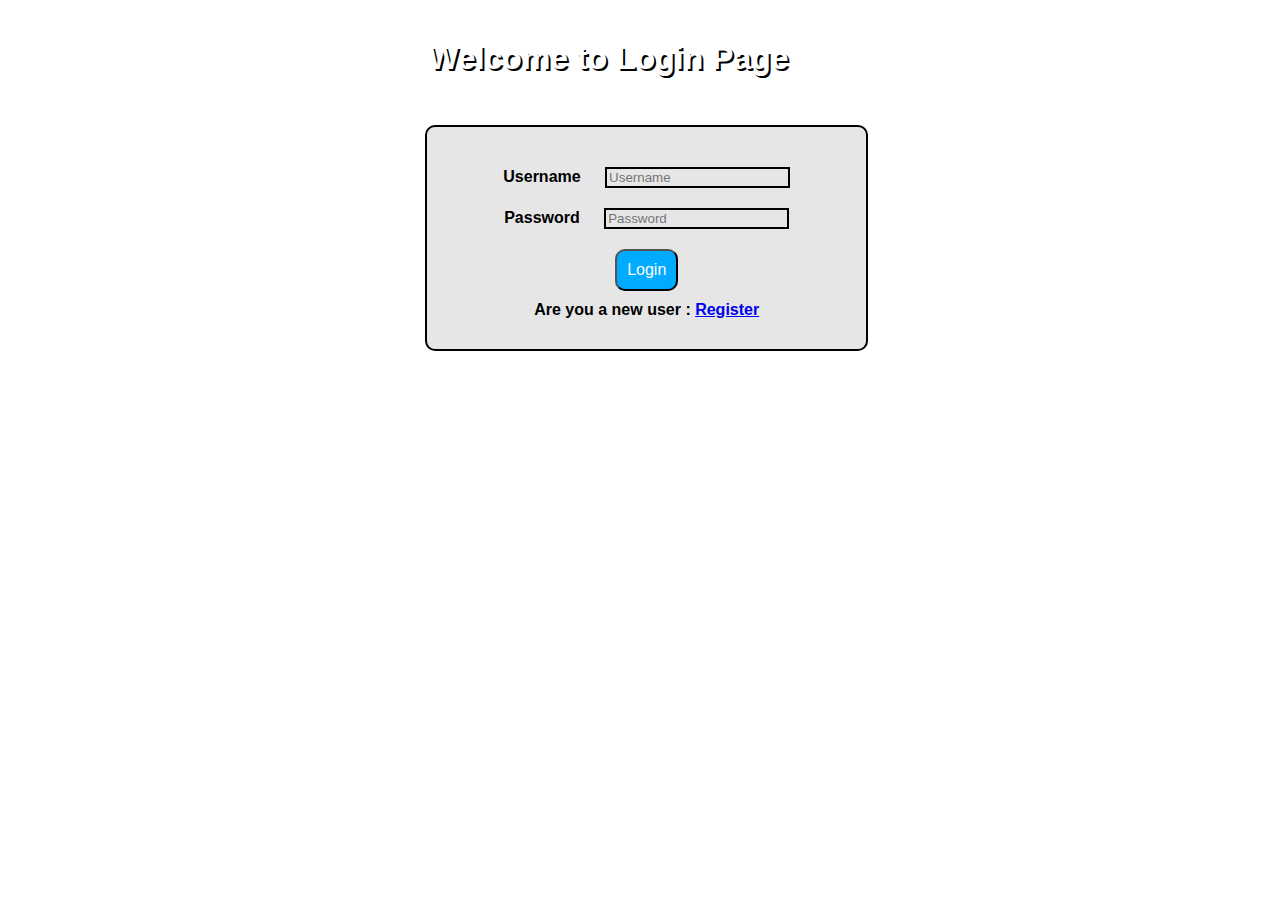
<file: Assignment2/index.html>
<!DOCTYPE html>
<html lang="en">
<head>
    <meta charset="UTF-8">
    <meta name="viewport" content="width=device-width, initial-scale=1.0">
    <title>Document</title>
    <link rel="stylesheet" href="styles1.css">
</head>
<body id="login">
    <h1 id="Welcome">Welcome to Login Page</h1>
    <div id="loginPage">
        <label for="Username" id="user">Username</label>
        <input type="text" id="Username" placeholder="Username" required><br>
        <label for="Password" id="pass">Password</label>
        <input type="password" id="Password" placeholder="Password" required><br>
        <button id="Login">Login</button>
        <!-- <input type="reset" name="" id=""> -->
        <br>
        <span>Are you a new user : </span>  <a href="register.html">Register</a>
    </div>


    <script src="index.js"></script>
</body>
</html>
</file>
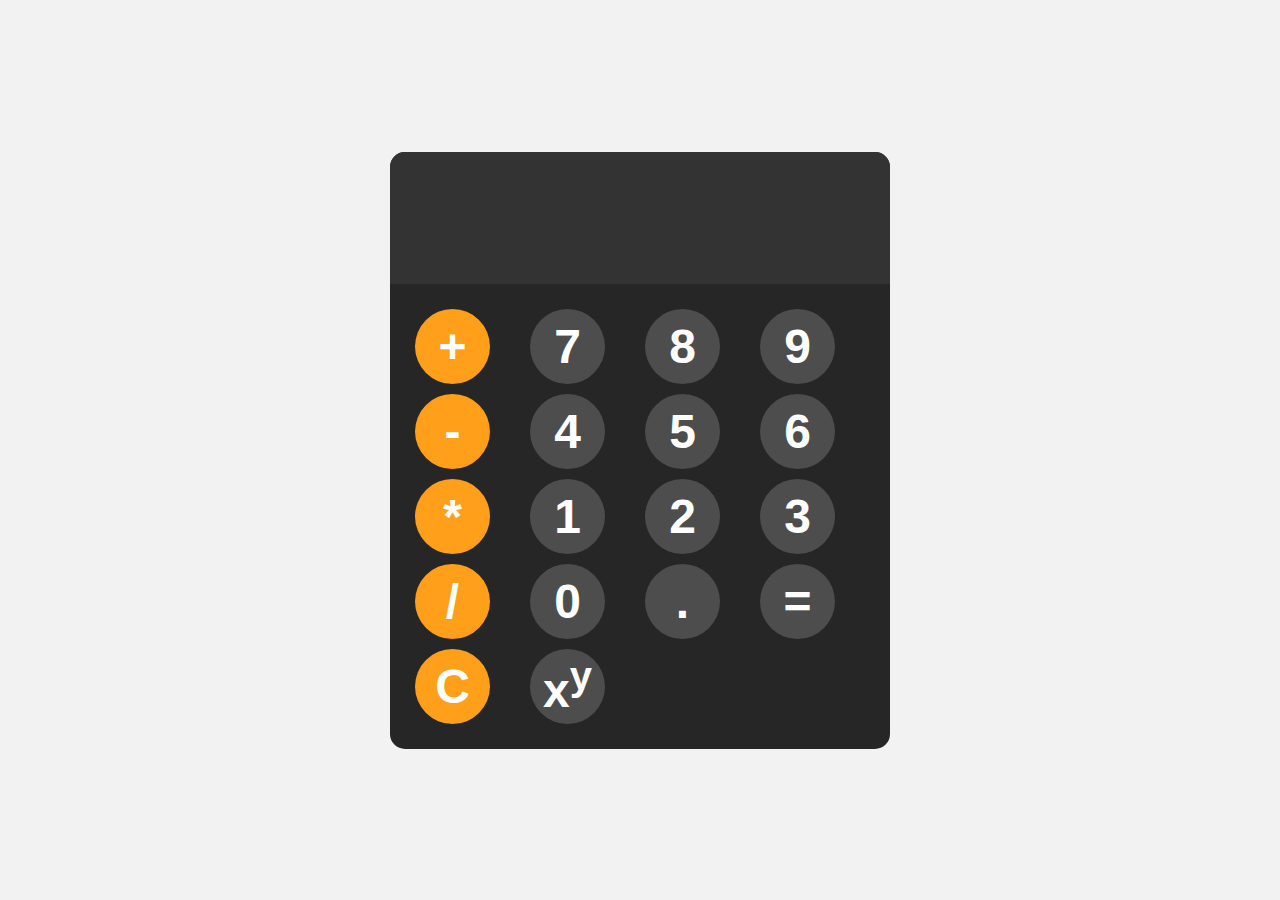
<file: Calculator/index.html>
<!DOCTYPE html>
<html lang="en">
<head>
    <meta charset="UTF-8">
    <meta name="viewport" content="width=device-width, initial-scale=1.0">
    <title>Document</title>
    <link rel="stylesheet" href="styles.css">
</head>
<body>
    <div id = "calculator">
        <input id = "display" readonly>
        <div id = "keys">
            <button onclick="appendToDisplay('+')" class="operator-btn">+</button>
            <button onclick="appendToDisplay('7')">7</button>
            <button onclick="appendToDisplay('8')">8</button>
            <button onclick="appendToDisplay('9')">9</button>
            <button onclick="appendToDisplay('-')" class="operator-btn">-</button>
            <button onclick="appendToDisplay('4')">4</button>
            <button onclick="appendToDisplay('5')">5</button>
            <button onclick="appendToDisplay('6')">6</button>
            <button onclick="appendToDisplay('*')" class="operator-btn">*</button>
            <button onclick="appendToDisplay('1')">1</button>
            <button onclick="appendToDisplay('2')">2</button>
            <button onclick="appendToDisplay('3')">3</button>
            <button onclick="appendToDisplay('/')" class="operator-btn">/</button>
            <button onclick="appendToDisplay('0')">0</button>
            <button onclick="appendToDisplay('.')">.</button>
            <button onclick="calculate()">=</button>
            <button onclick="clearDisplay()" class="operator-btn">C</button>
            <button onclick="appendToDisplay('**')">x<sup>y</sup></button>
        </div>
    </div>
    <script src="index.js"></script>
</body>
</html>
</file>
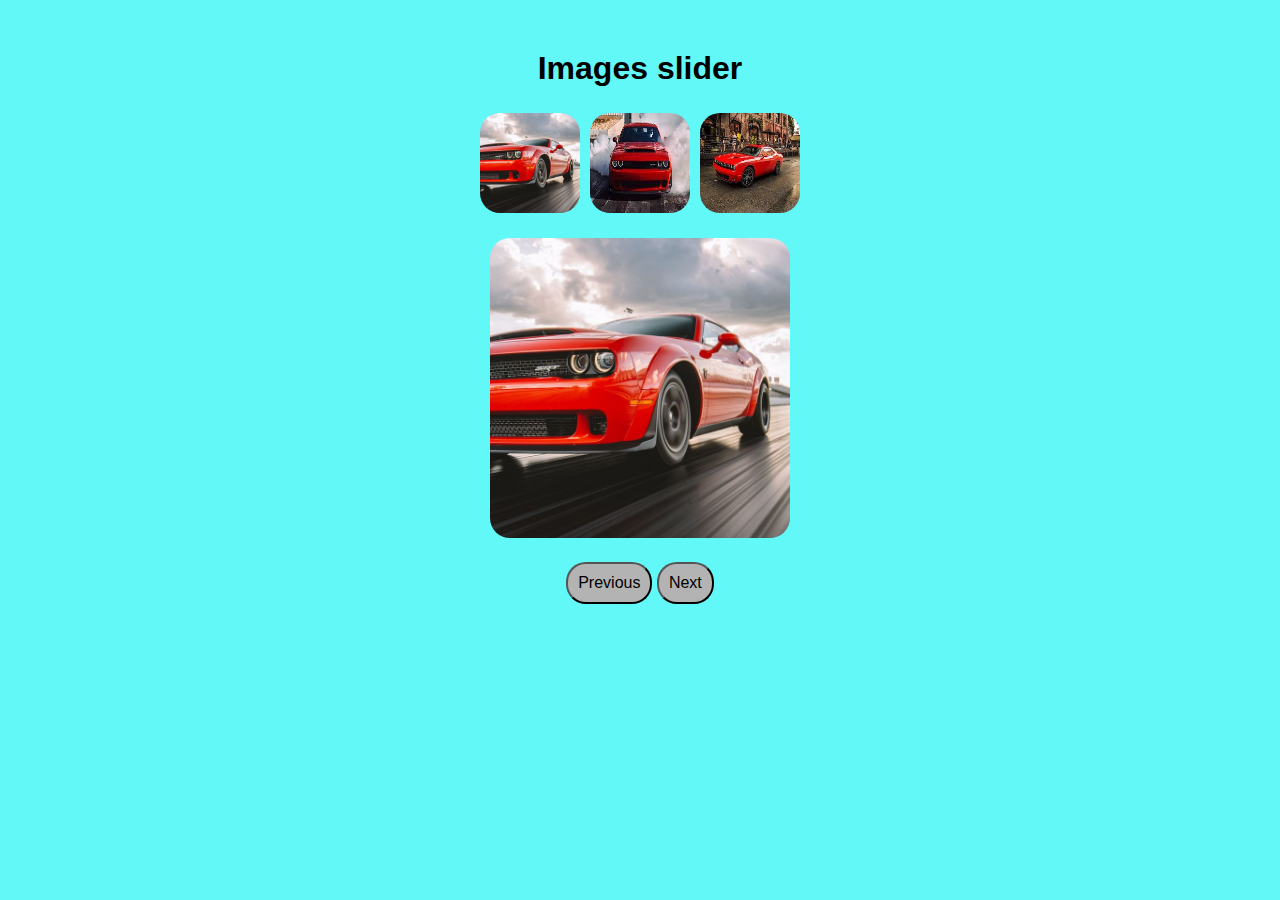
<file: Image_slider/index.html>
<!DOCTYPE html>
<html lang="en">
<head>
    <meta charset="UTF-8">
    <meta name="viewport" content="width=device-width, initial-scale=1.0">
    <title>Document</title>
    <link rel="stylesheet" href="styles.css">
</head>
<body>
    <h1>Images slider</h1>

    <div id="gallery">
        <img src="images/image1.jpg" alt="image 1" class="thumbnail">
        <img src="images/image2.jfif" alt="image 2" class="thumbnail">
        <img src="images/image3.jfif" alt="image 3" class="thumbnail">
    </div>

    <img src="images/image1.jpg" alt="Main image" id="mainimage">
    <br>

    <button id="prevbtn">Previous</button>
    <button id="nextbtn">Next</button>

    <script src="index.js"></script>
</body>
</html>
</file>
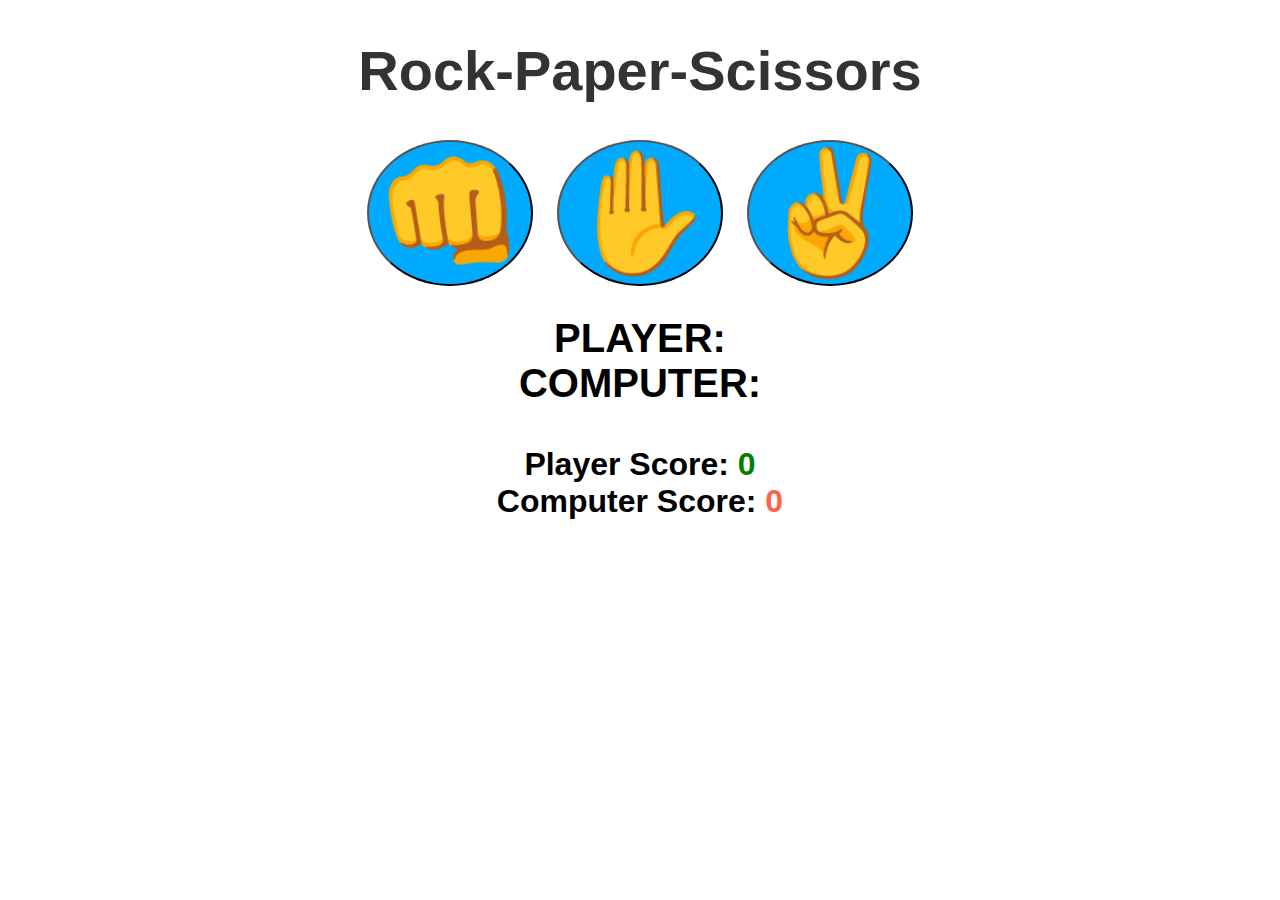
<file: Rock-paper-scissors/index.html>
<!DOCTYPE html>
<html lang="en">
<head>
    <meta charset="UTF-8">
    <meta name="viewport" content="width=device-width, initial-scale=1.0">
    <title>Document</title>
    <link rel="stylesheet" href="styles.css">
</head>
<body>
    <h1>Rock-Paper-Scissors</h1>
    <div class="choices">
        <button onclick="playgame('rock')">👊</button>
        <button onclick="playgame('paper')">✋</button>
        <button onclick="playgame('scissors')">✌️</button>
    </div>

    <div id="playerdisplay">PLAYER: </div>
    <div id="computerdisplay">COMPUTER: </div>
    <div id="resultdisplay"></div>

    <div class="scoredisplay">Player Score:
        <span id="playerscoredisplay">0</span>
    </div>

    <div class="scoredisplay">Computer Score:
        <span id="computerscoredisplay">0</span>
    </div>

    <script src="index.js"></script>
</body>
</html>
</file>
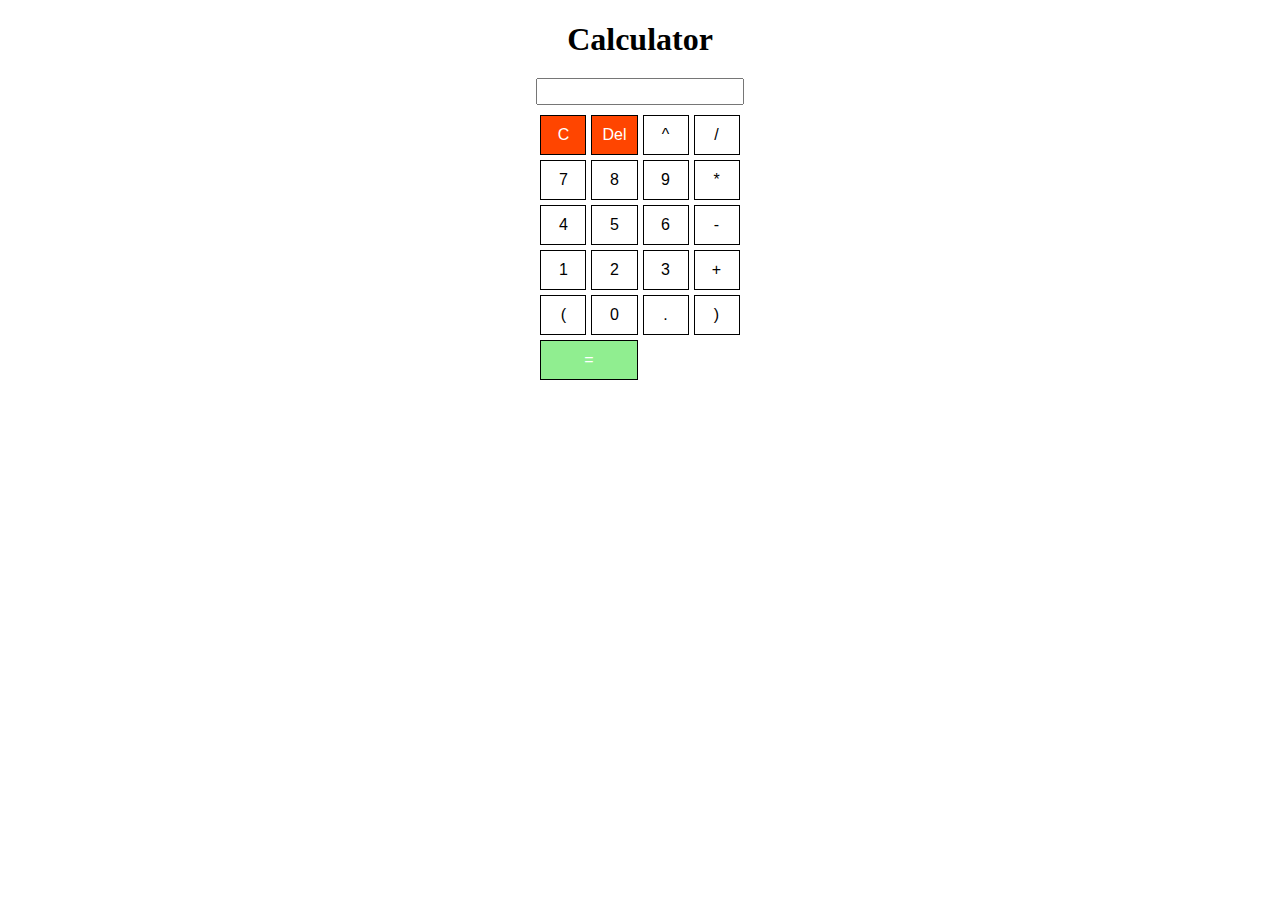
<file: Assignment1New/Calculator 2.0/index.html>
<!DOCTYPE html>
<html lang="en">
  <head>
    <meta charset="UTF-8" />
    <meta name="viewport" content="width=device-width, initial-scale=1.0" />
    <title>Document</title>
    <link rel="stylesheet" href="styles.css" />
  </head>
  <body>
    <h1>Calculator</h1>
    <input type="text" id="display" readonly />
    <div id="btn">
        <button id="clear">C</button><button id="delete">Del</button><button id="power">^</button><button id="divide">/</button>
        <button id="seven">7</button><button id="eight">8</button><button id="nine">9</button><button id="multiply">*</button>
        <button id="four">4</button><button id="five">5</button><button id="six">6</button><button id="minus">-</button>
        <button id="one">1</button><button id="two">2</button><button id="three">3</button><button id="add">+</button>
        <button id="openBr">(</button><button id="zero">0</button><button id="decimal">.</button><button id="closeBr">)</button>
        <button id="equals">=</button>
        
    </div>
    <script src="index.js"></script>
  </body>
</html>
</file>
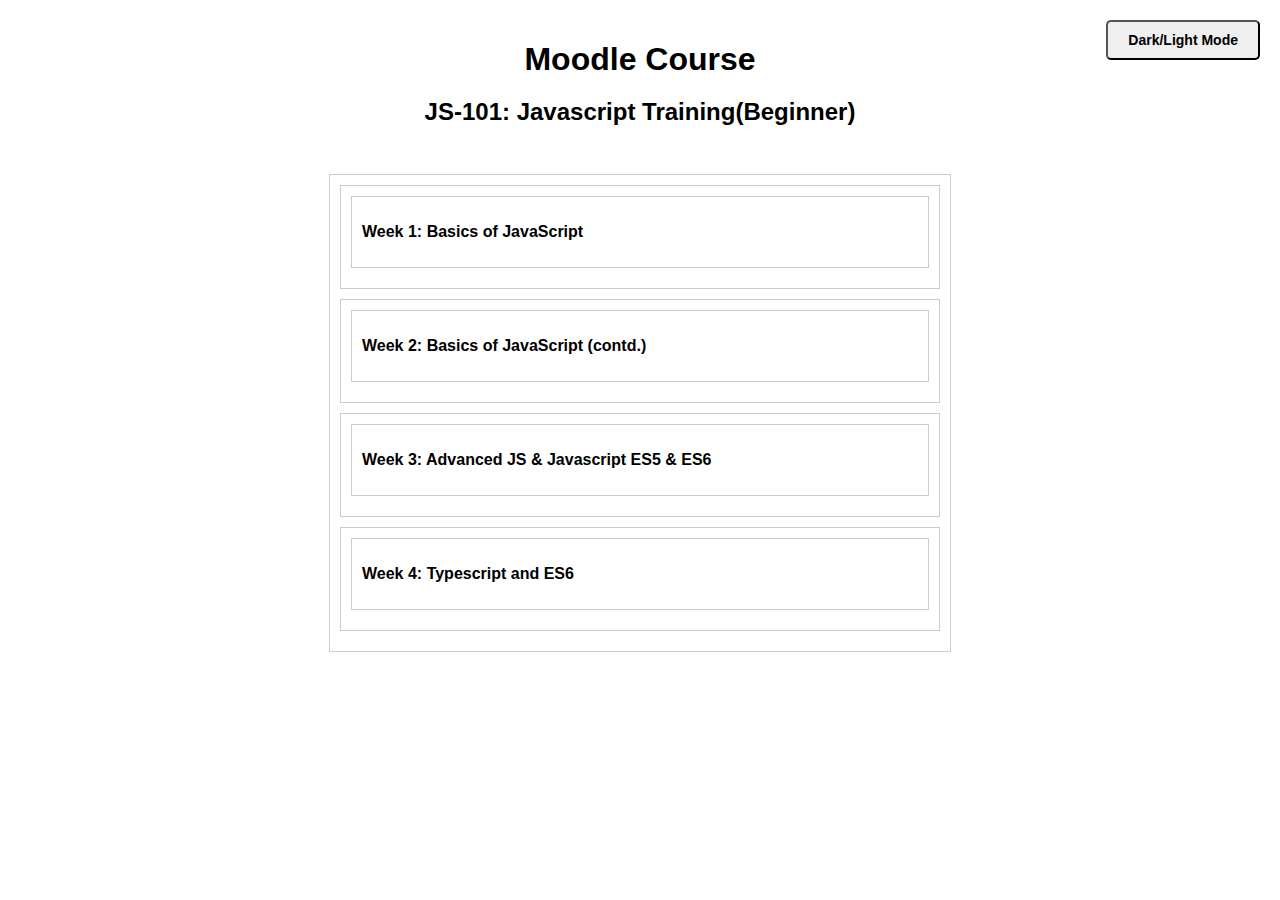
<file: Assignment1New/Javascript Course/index.html>
<!DOCTYPE html>
<html lang="en">
  <head>
    <meta charset="UTF-8" />
    <meta name="viewport" content="width=device-width, initial-scale=1.0" />
    <title>Document</title>
    <link rel="stylesheet" href="styles.css" />
  </head>
  <body>
    <button id="dark">Dark/Light Mode</button>
    <h1>Moodle Course</h1>
    <h2>JS-101: Javascript Training(Beginner)</h2>
    <br />
    <div id="course"></div>
    <script src="index.js"></script>
  </body>
</html>
</file>
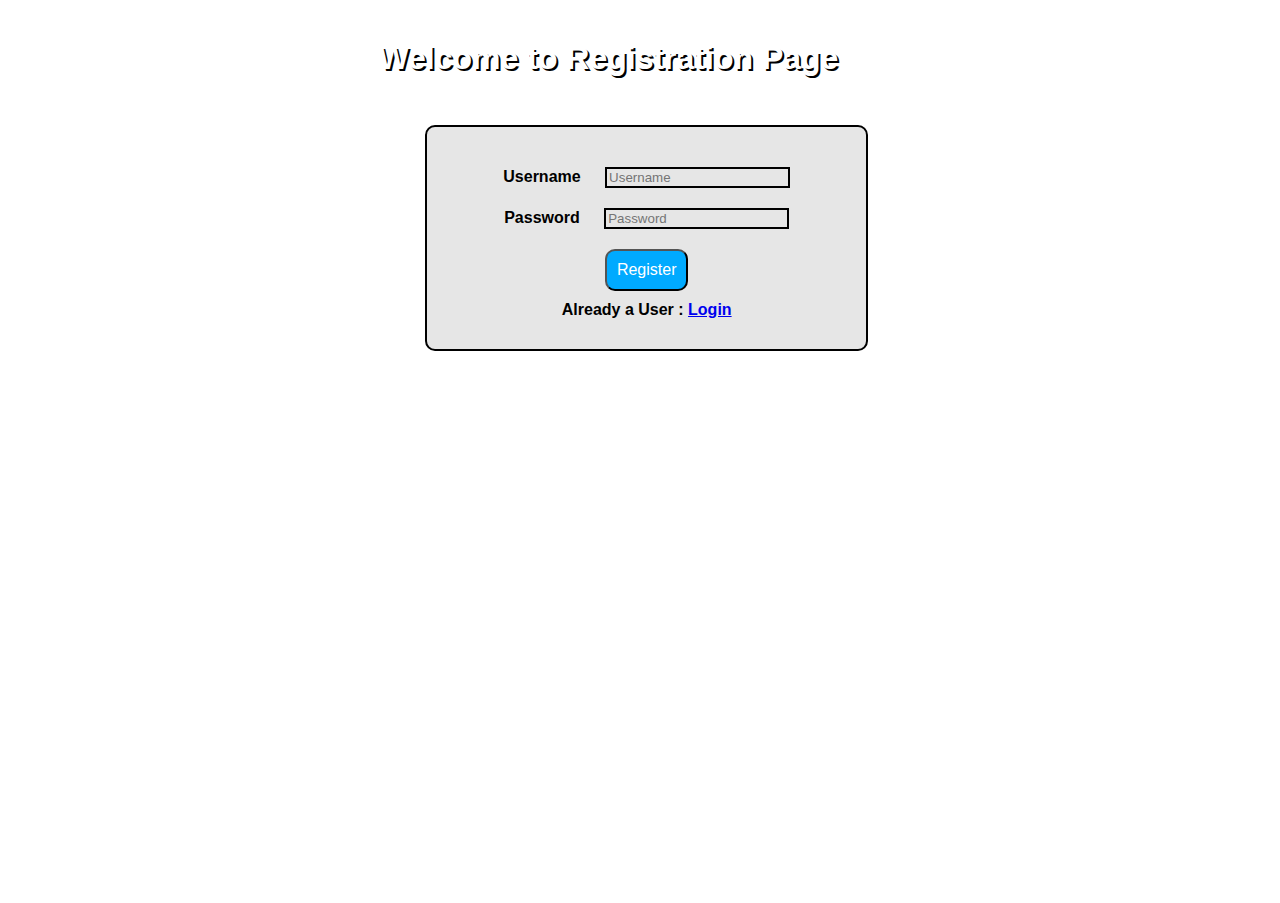
<file: Assignment2/register.html>
<!DOCTYPE html>
<html lang="en">
<head>
    <meta charset="UTF-8">
    <meta name="viewport" content="width=device-width, initial-scale=1.0">
    <title>Document</title>
    <link rel="stylesheet" href="styles2.css">
</head>
<body>
    <h1 id="Welcome">Welcome to Registration Page</h1>
    <div id="registrationPage">
        <label for="Username">Username</label>
        <input type="text" id="Username" placeholder="Username"><br>
        <label for="Password">Password</label>
        <input type="password" id="Password" placeholder="Password"><br>
        <button id="Register">Register</button>
        <br>
        <span>Already a User : </span>  <a href="index.html">Login</a>
    </div>

    <script src="register.js"></script>
</body>
</html>
</file>
<file: Assignment2/styles1.css>
body {
    font-family: Arial, sans-serif;
    font-weight: bold;
    text-align: center;
    height: 95vh;
    background-image: url("https://tvline.com/wp-content/uploads/2020/08/the-office-cast-3.jpeg");
    background-repeat: no-repeat;
    background-size: 100% 100%;
}

#Welcome {
    color: white;
    text-shadow: 2px 2px black;
    margin-top: 40px;
    margin-left: -5%;
}

#loginPage {
    margin: 3em;
    margin-left: 33%;
    border: 2px solid black;
    width: 30%;
    border-radius: 10px;
    background-color: hsl(0, 0%, 90%);
    text-shadow: black;
    padding: 30px;
}

#loginPage input {
    background-color: transparent;
    margin: 10px;
    border: 2px solid black;
}

#loginPage label {
    margin: 10px;
}

button {
    padding: 10px;
    font-size: 16px;
    border-radius: 10px;
    color: white;
    cursor: pointer;
    margin-top: 10px;
    margin-bottom: 10px;
    background-color: hsl(200, 100%, 50%);
}
button:hover {
    background-color: hsl(200, 100%, 70%);
}
</file>
<file: Calculator/styles.css>
body {
    margin: 0;
    display: flex;
    justify-content: center;
    align-items: center;
    height: 100vh;
    background-color: hsl(0, 0%, 95%);
}

#calculator {
    font-family: Arial, sans-serif;
    background-color: hsl(0, 0%, 15%);
    border-radius: 15px;
    max-width: 500px;
    overflow: hidden;
}

#display {
    width: 100%;
    padding: 20px;
    font-size: 5rem;
    text-align: left;
    border: none;
    color: white;
    background-color: hsl(0, 0%, 20%);
}

#keys {
    display: grid;
    grid-template-columns: repeat(4, 1fr);
    gap: 10px;
    padding: 25px;
}

button {
    width: 75px;
    height: 75px;
    border-radius: 50px;
    border: none;
    background-color: hsl(0, 0%, 30%);
    color: white;
    font-size: 3rem;
    font-weight: bold;
    cursor: pointer;
}

button:hover {
    background-color: hsl(0, 0%, 40%);
}

button:active {
    background-color: hsl(0, 0%, 50%);
}

.operator-btn {
    background-color: hsl(35, 100%, 55%);
}

.operator-btn:hover {
    background-color: hsl(35, 100%, 65%);
}

.operator-btn:active {
    background-color: hsl(35, 100%, 75%);
}
</file>
<file: Image_slider/styles.css>
body {
    font-family: Arial, sans-serif;
    text-align: center;
    margin: 50px;
    background-color: hsl(180, 91%, 68%);
}
#gallery {
    display: flex;
    justify-content: center;
    align-items: center;
    flex-wrap: wrap;
}
.thumbnail {
    width: 100px;
    height: 100px;
    border-radius: 20px;
    margin: 5px;
    cursor: pointer;
}
#mainimage {
    margin-top: 20px;
    border-radius: 20px;
    width: 300px;
    height: 300px;
}
button {
    padding: 10px;
    font-size: 16px;
    border-radius: 20px;
    cursor: pointer;
    margin-top: 20px;
    background-color: hsl(0, 0%, 70%);
}
button:hover {
    background-color: hsl(0, 0%, 50%);
}
</file>
<file: Rock-paper-scissors/styles.css>
body {
    font-family: Arial, sans-serif;
    font-weight: bold;
    margin: 0;
    height: 100vh;
    display: flex;
    flex-direction: column;
    align-items: center;
}

h1 {
    font-size: 3.5rem;
    color: hsl(0, 0%, 20%);
}

.choices {
    margin-bottom: 30px;
}

.choices button {
    font-size: 7.5rem;
    min-width: 160px;
    margin: 0 10px;
    border-radius: 50%;
    background-color: hsl(200, 100%, 50%);
    cursor: pointer;
    transition: background-color 0.5s ease;
}

.choices button:hover {
    background-color: hsl(200, 100%, 70%);
}

#playerdisplay, #computerdisplay {
    font-size: 2.5rem;
}

#resultdisplay {
    font-size: 3rem;
    margin: 20px 0;
}

.scoredisplay {
    font-size: 2rem;
}

#playerscoredisplay {
    color: green;
}

#computerscoredisplay {
    color: tomato;
}
</file>
<file: Assignment1New/Calculator 2.0/styles.css>
body {
    display: flex;
    flex-direction: column;
    align-items: center;
    justify-content: center;
    margin: 0;
  }
  
  h1 {
    margin-bottom: 20px;
  }
  
  #display {
    width: 200px;
    margin-bottom: 10px;
    font-size: 18px;
  }
  
  #btn {
    display: grid;
    grid-template-columns: repeat(4, 1fr);
    gap: 5px;
  }
  
  button {
    width: 100%;
    padding: 10px;
    font-size: 16px;
    cursor: pointer;
    border: 1px solid black;
    background-color: white;
  }
  
  button:hover {
    background-color: lightgray;
  }
  
  #equals {
    grid-column: span 2;
  }
  
  #clear,
  #delete {
    background-color: orangered;
    color: white;
  }
  
  #equals {
    background-color: lightgreen;
    color: white;
  }
</file>
<file: Assignment1New/Javascript Course/styles.css>
body {
    font-family: 'Arial', sans-serif;
    margin: 0;
    padding: 20px;
    background: white;
    color: black;
  }

  #dark{
    padding: 10px 20px;
    font-size: 14px;
    font-weight: 600;
    border-radius: 5px;
    position: absolute;
    right: 20px;
  }
  
  h1 {
    text-align: center;
    margin-bottom: 20px;
  }
  
  h2 {
    text-align: center;
    margin-bottom: 30px;
  }
  
  #course {
    max-width: 600px;
    margin: auto;
  }
  
  div {
    border: 1px solid #ccc;
    margin-bottom: 10px;
    padding: 10px;
    cursor: pointer;
  }
  

  div div:first-child {
    font-weight: bold;
  }
  
  div div:last-child {
    margin-top: 10px;
  }
  
  ul {
    list-style-type: none;
    padding: 0;
  }
  
  li {
    margin-bottom: 5px;
  }
</file>
<file: Assignment2/styles2.css>
body {
    font-family: Arial, sans-serif;
    font-weight: bold;
    text-align: center;
    height: 95vh;
    background-image: url("https://static1.colliderimages.com/wordpress/wp-content/uploads/2023/03/the-office-cropped-poster.jpg");
    background-repeat: no-repeat;
    background-size: 100% 100%;
}

#Welcome {
    color: white;
    text-shadow: 2px 2px black;
    margin-top: 40px;
    margin-left: -5%;
}

#registrationPage {
    margin: 3em;
    margin-left: 33%;
    border: 2px solid black;
    width: 30%;
    border-radius: 10px;
    background-color: hsl(0, 0%, 90%);
    text-shadow: black;
    padding: 30px;
}

#registrationPage input {
    background-color: transparent;
    margin: 10px;
    border: 2px solid black;
}

#registrationPage label {
    margin: 10px;
}

button {
    padding: 10px;
    font-size: 16px;
    border-radius: 10px;
    color: white;
    cursor: pointer;
    margin-top: 10px;
    margin-bottom: 10px;
    background-color: hsl(200, 100%, 50%);
}
button:hover {
    background-color: hsl(200, 100%, 70%);
}
</file>
